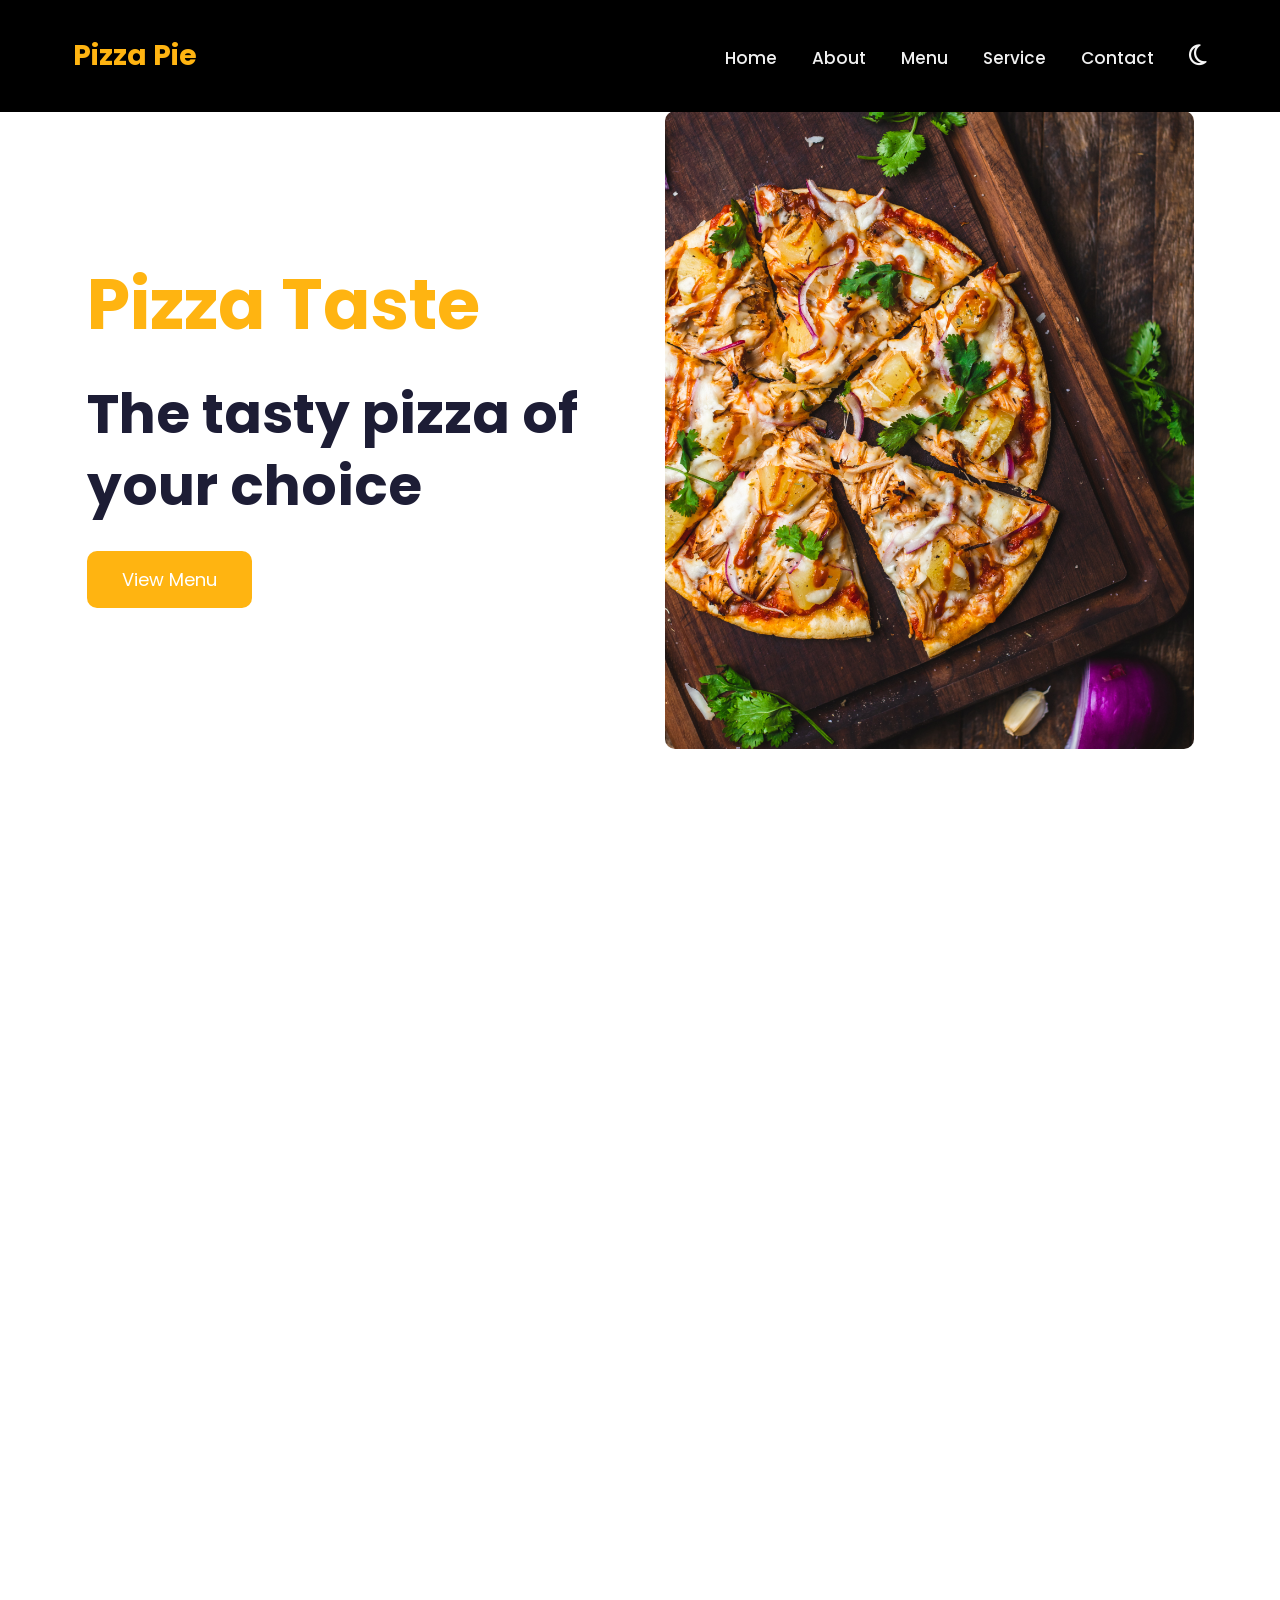
<file: index.html>
<!DOCTYPE html>
<html lang="en">
<head>
    <meta charset="UTF-8">
    <meta name="viewport" content="width=device-width, initial-scale=1.0">
    <title>Pizza Pie</title>

    <link href="https://fonts.googleapis.com/css2?family=Poppins:wght@300;400;500;600;700;800&display=swap" rel="stylesheet">

    <link rel="stylesheet"
    href="https://cdnjs.cloudflare.com/ajax/libs/font-awesome/6.5.1/css/all.min.css">

    <link rel="stylesheet" href="style.css">
</head>
<body>

<!-- Navbar -->

<header class="header">
    <nav class="navbar">
        <a href="#" style="text-decoration: none"><div class="logo">Pizza Pie</div></a>

        <ul class="nav-links">
            <li><a href="#home">Home</a></li>
            <li><a href="#about">About</a></li>
            <li><a href="#menu">Menu</a></li>
            <li><a href="#service">Service</a></li>
            <li><a href="#contact">Contact</a></li>
           <li>
    <button type="button" class="theme-btn" onclick="myFunction()" style="font-size: 24px;">
        <i class="fa-regular fa-moon" id="theme-icon"></i>
    </button>
</li>
        </ul>
        
    </nav>
</header>

<section class="hom reveal-left" id="home">

    <div class="hom-content">
        <h1>Pizza Taste</h1>

        <h2>
            The tasty pizza of <br>
            your choice
        </h2>

        <button class="btn">View Menu</button>
    </div>

    <div class="hom-image">
        <img src="images/pizza.jpg" alt="">
    </div>

</section>
<section class="about reveal-right" id="about">

    <div class="about-image">
        <img src="images/about.jpg" alt="">
    </div>

    <div class="about-content">

        <span>About Us</span>

        <h2>
            We make good and <br>
            tasty pizzas
        </h2>

        <p>
            Lorem ipsum dolor sit amet consectetur adipisicing elit.
            Ut quo iure rem ducimus tenetur deserunt commodi doloribus.
        </p>

        <button class="btn">Learn More</button>

    </div>

</section>

<!-- Menu -->

<section class="menu reveal-scale" id="menu">

    <span>Menu</span>

    <h2>Tasty menu of the week</h2>

    <div class="menu-container">

        <div class="card">
            <img src="images/3.jpg" alt="">
            <h3>Cheese Pizza</h3>
            <p>Tasty Food</p>
            <span class="price">$30.05</span>
        </div>

        <div class="card">
            <img src="images/pizza2.jpg" alt="">
            <h3>Tropical Pizza</h3>
            <p>Tasty Food</p>
            <span class="price">$42.05</span>
        </div>

        <div class="card">
            <img src="images/pizza3.jpg" alt="">
            <h3>Mecaroni Pizza</h3>
            <p>Tasty Food</p>
            <span class="price">$12.05</span>
        </div>

    </div>

</section>

<!-- Services -->

<section class="services reveal-left" id="service">

    <span>Services</span>

    <h2>We provide best food services</h2>

    <div class="service-container">

        <div class="service-box">
            <img src="images/order.png" alt="">
            <h3>You Order</h3>
            <p>Lorem ipsum dolor sit amet consectetur adipisicing elit.</p>
        </div>

        <div class="service-box">
            <img src="images/shipping.png" alt="">
            <h3>Shipping</h3>
            <p>Lorem ipsum dolor sit amet consectetur adipisicing elit.</p>
        </div>

        <div class="service-box">
            <img src="images/delivery.png" alt="">
            <h3>Delivered</h3>
            <p>Lorem ipsum dolor sit amet consectetur adipisicing elit.</p>
        </div>

    </div>

</section>

<!-- Contact -->

<section class="contact-section reveal-right" id="contact">

    <div class="contact-top">

        <div class="contact-heading">
            <span>Let's Talk</span>
            <h2>Connect now</h2>
        </div>

        <button class="contact-btn">Contact Us</button>

    </div>

    <div class="footer-content">

        <div class="footer-box">
            <h3>Pizza Pie</h3>
            <p>Connect With Us</p>

            <div class="social-icons">
                <i class="fab fa-facebook-f"></i>
                <i class="fab fa-twitter"></i>
                <i class="fab fa-instagram"></i>
            </div>
        </div>

        <div class="footer-box">
            <h3>Menu Links</h3>
            <a href="#home">Home</a>
            <a href="#about">About</a>
            <a href="#menu">Menu</a>
            <a href="#service">Service</a>
            <a href="#contact">Contact</a>
        </div>

        <div class="footer-box">
            <h3>Quick Links</h3>
            <a href="#">Privacy Policy</a>
            <a href="#">Disclaimer</a>
            <a href="#">Terms Of Use</a>
        </div>

        <div class="footer-box">
            <h3>Contact</h3>

            <p><i class="fas fa-map-marker-alt"></i> Chennai, India</p>
            <p><i class="fas fa-phone"></i> +91 9876543210</p>
            <p><i class="fas fa-envelope"></i> pizzapie@gmail.com</p>
        </div>

    </div>

    <div class="copyright">
        © 2026 Pizza Pie. All Rights Reserved.
    </div>

</section>

<script>
function myFunction(){

    document.body.classList.toggle("dark-mode");

    const icon = document.getElementById("theme-icon");

    if(document.body.classList.contains("dark-mode")){
        icon.classList.remove("fa-moon");
        icon.classList.add("fa-sun");
    }else{
        icon.classList.remove("fa-sun");
        icon.classList.add("fa-moon");
    }   
}


function revealSections() {

    const sections = document.querySelectorAll(
        '.reveal-left, .reveal-right, .reveal-scale'
    );

    sections.forEach(section => {

        const windowHeight = window.innerHeight;
        const sectionTop = section.getBoundingClientRect().top;
        const revealPoint = 150;

        if(sectionTop < windowHeight - revealPoint){
            section.classList.add('active');
        }
    });

}

window.addEventListener('scroll', revealSections);

revealSections();

const sections = document.querySelectorAll("section");

const observer = new IntersectionObserver(
    (entries) => {
        entries.forEach((entry) => {

            if(entry.isIntersecting){
                entry.target.classList.add("show");
            } else {
                entry.target.classList.remove("show");
            }

        });
    },
    {
        threshold: 0.2
    }
);

sections.forEach((section) => {
    observer.observe(section);
});
</script>
</body>
</html>
</file>
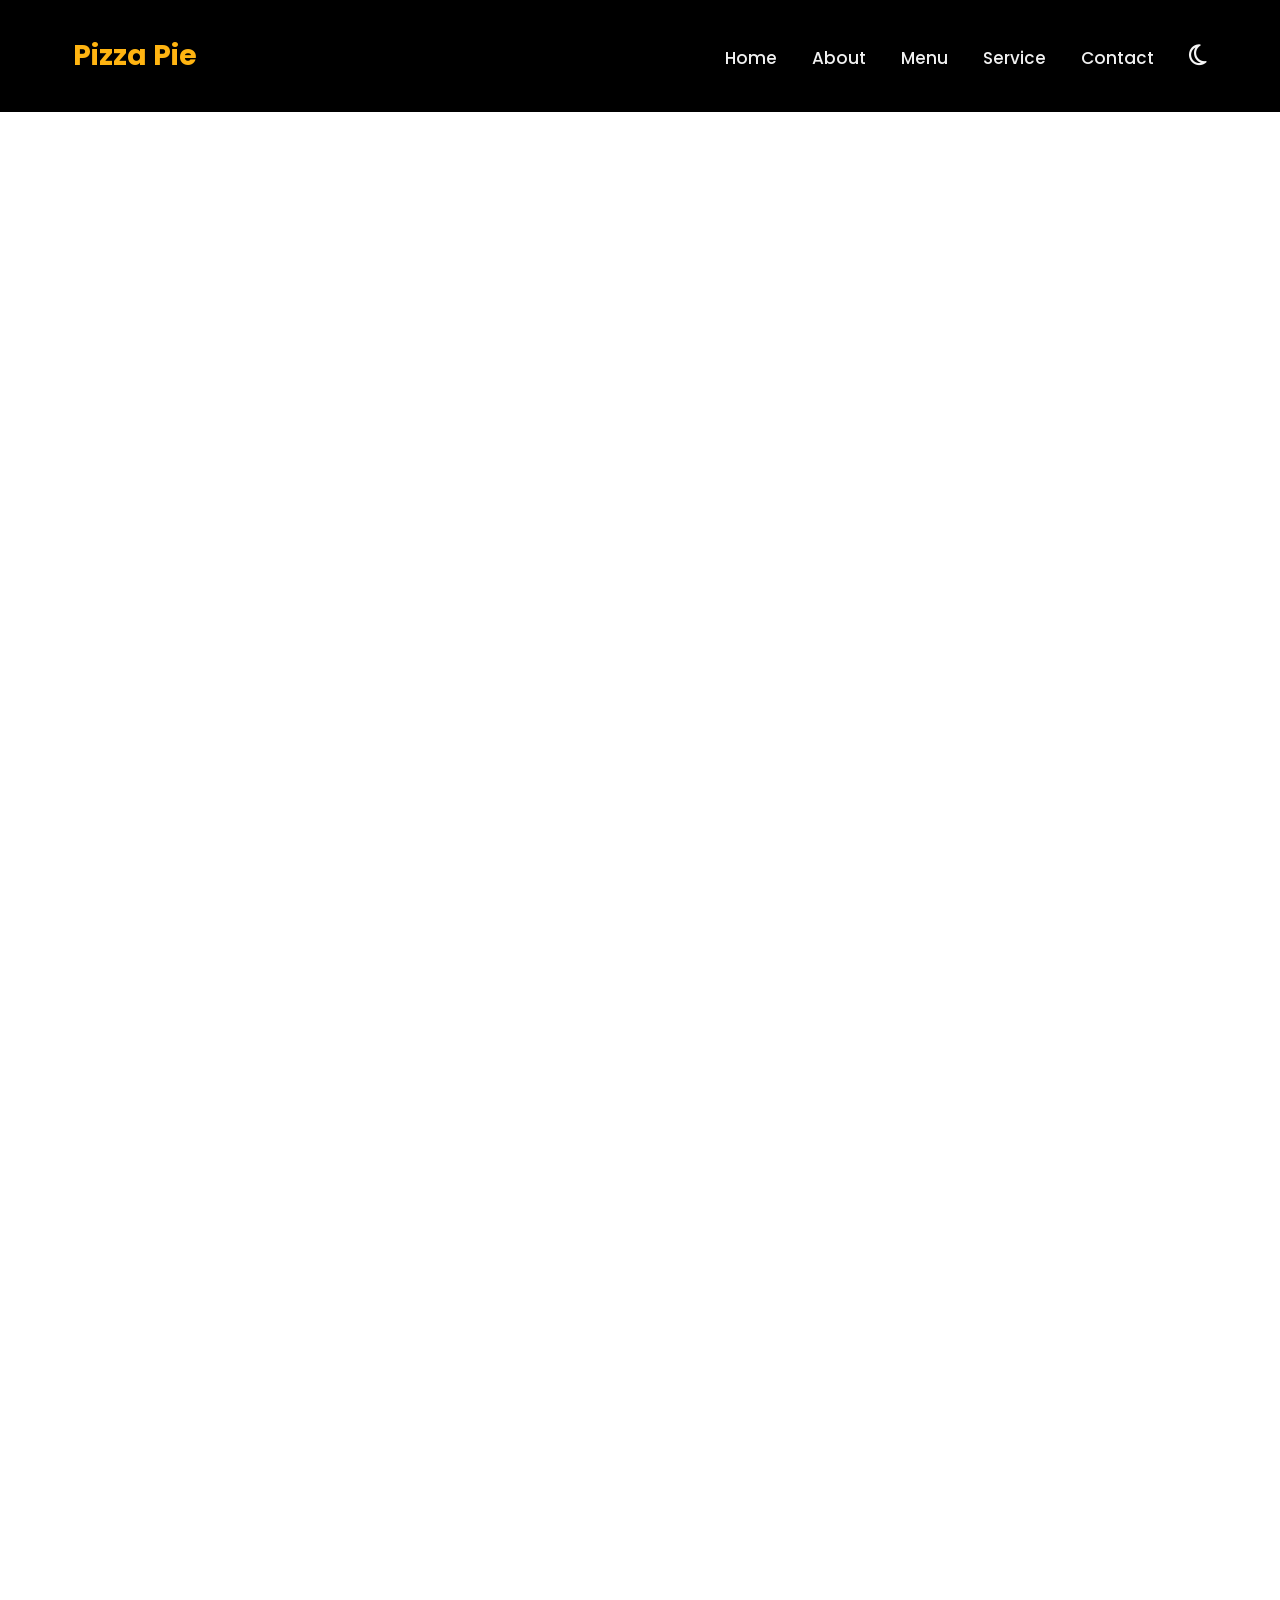
<file: pizza.html>
<!DOCTYPE html>
<html lang="en">
<head>
    <meta charset="UTF-8">
    <meta name="viewport" content="width=device-width, initial-scale=1.0">
    <title>Pizza Pie</title>

    <link href="https://fonts.googleapis.com/css2?family=Poppins:wght@300;400;500;600;700;800&display=swap" rel="stylesheet">

    <link rel="stylesheet"
    href="https://cdnjs.cloudflare.com/ajax/libs/font-awesome/6.5.1/css/all.min.css">

    <link rel="stylesheet" href="style.css">
</head>
<body>

<!-- Navbar -->

<header class="header">
    <nav class="navbar">
        <a href="#" style="text-decoration: none"><div class="logo">Pizza Pie</div></a>

        <ul class="nav-links">
            <li><a href="#home">Home</a></li>
            <li><a href="#about">About</a></li>
            <li><a href="#menu">Menu</a></li>
            <li><a href="#service">Service</a></li>
            <li><a href="#contact">Contact</a></li>
           <li>
    <button type="button" class="theme-btn" onclick="myFunction()" style="font-size: 24px;">
        <i class="fa-regular fa-moon" id="theme-icon"></i>
    </button>
</li>
        </ul>
        
    </nav>
</header>

<section class="hom reveal-left" id="home">

    <div class="hom-content">
        <h1>Pizza Taste</h1>

        <h2>
            The tasty pizza of <br>
            your choice
        </h2>

        <button class="btn">View Menu</button>
    </div>

    <div class="hom-image">
        <img src="images/pizza.jpg" alt="">
    </div>

</section>
<section class="about reveal-right" id="about">

    <div class="about-image">
        <img src="images/about.jpg" alt="">
    </div>

    <div class="about-content">

        <span>About Us</span>

        <h2>
            We make good and <br>
            tasty pizzas
        </h2>

        <p>
            Lorem ipsum dolor sit amet consectetur adipisicing elit.
            Ut quo iure rem ducimus tenetur deserunt commodi doloribus.
        </p>

        <button class="btn">Learn More</button>

    </div>

</section>

<!-- Menu -->

<section class="menu reveal-scale" id="menu">

    <span>Menu</span>

    <h2>Tasty menu of the week</h2>

    <div class="menu-container">

        <div class="card">
            <img src="images/3.jpg" alt="">
            <h3>Cheese Pizza</h3>
            <p>Tasty Food</p>
            <span class="price">$30.05</span>
        </div>

        <div class="card">
            <img src="images/pizza2.jpg" alt="">
            <h3>Tropical Pizza</h3>
            <p>Tasty Food</p>
            <span class="price">$42.05</span>
        </div>

        <div class="card">
            <img src="images/pizza3.jpg" alt="">
            <h3>Mecaroni Pizza</h3>
            <p>Tasty Food</p>
            <span class="price">$12.05</span>
        </div>

    </div>

</section>

<!-- Services -->

<section class="services reveal-left" id="service">

    <span>Services</span>

    <h2>We provide best food services</h2>

    <div class="service-container">

        <div class="service-box">
            <img src="images/order.png" alt="">
            <h3>You Order</h3>
            <p>Lorem ipsum dolor sit amet consectetur adipisicing elit.</p>
        </div>

        <div class="service-box">
            <img src="images/shipping.png" alt="">
            <h3>Shipping</h3>
            <p>Lorem ipsum dolor sit amet consectetur adipisicing elit.</p>
        </div>

        <div class="service-box">
            <img src="images/delivery.png" alt="">
            <h3>Delivered</h3>
            <p>Lorem ipsum dolor sit amet consectetur adipisicing elit.</p>
        </div>

    </div>

</section>

<!-- Contact -->

<section class="contact-section reveal-right" id="contact">

    <div class="contact-top">

        <div class="contact-heading">
            <span>Let's Talk</span>
            <h2>Connect now</h2>
        </div>

        <button class="contact-btn">Contact Us</button>

    </div>

    <div class="footer-content">

        <div class="footer-box">
            <h3>Pizza Pie</h3>
            <p>Connect With Us</p>

            <div class="social-icons">
                <i class="fab fa-facebook-f"></i>
                <i class="fab fa-twitter"></i>
                <i class="fab fa-instagram"></i>
            </div>
        </div>

        <div class="footer-box">
            <h3>Menu Links</h3>
            <a href="#home">Home</a>
            <a href="#about">About</a>
            <a href="#menu">Menu</a>
            <a href="#service">Service</a>
            <a href="#contact">Contact</a>
        </div>

        <div class="footer-box">
            <h3>Quick Links</h3>
            <a href="#">Privacy Policy</a>
            <a href="#">Disclaimer</a>
            <a href="#">Terms Of Use</a>
        </div>

        <div class="footer-box">
            <h3>Contact</h3>

            <p><i class="fas fa-map-marker-alt"></i> Chennai, India</p>
            <p><i class="fas fa-phone"></i> +91 9876543210</p>
            <p><i class="fas fa-envelope"></i> pizzapie@gmail.com</p>
        </div>

    </div>

    <div class="copyright">
        © 2026 Pizza Pie. All Rights Reserved.
    </div>

</section>

<script>
function myFunction(){

    document.body.classList.toggle("dark-mode");

    const icon = document.getElementById("theme-icon");

    if(document.body.classList.contains("dark-mode")){
        icon.classList.remove("fa-moon");
        icon.classList.add("fa-sun");
    }else{
        icon.classList.remove("fa-sun");
        icon.classList.add("fa-moon");
    }   
}


function revealSections() {

    const sections = document.querySelectorAll(
        '.reveal-left, .reveal-right, .reveal-scale'
    );

    sections.forEach(section => {

        const windowHeight = window.innerHeight;
        const sectionTop = section.getBoundingClientRect().top;
        const revealPoint = 150;

        if(sectionTop < windowHeight - revealPoint){
            section.classList.add('active');
        }
    });

}

window.addEventListener('scroll', revealSections);

revealSections();

const sections = document.querySelectorAll("section");

const observer = new IntersectionObserver(
    (entries) => {
        entries.forEach((entry) => {

            if(entry.isIntersecting){
                entry.target.classList.add("show");
            } else {
                entry.target.classList.remove("show");
            }

        });
    },
    {
        threshold: 0.2
    }
);

sections.forEach((section) => {
    observer.observe(section);
});
</script>
</body>
</html>
</file>
<file: style.css>
*{
    margin:0;
    padding:0;
    box-sizing:border-box;
    font-family:'Poppins',sans-serif;
    scroll-behavior:smooth;
}

body {
  padding: 25px;
  background-color: white;
  color: black;
  font-size: 25px;
  transition: background-color 0.3s, color 0.3s;
}
section{
    opacity: 0;
    transform: translateY(80px);
    transition: all 0.8s ease;
}

section.show{
    opacity: 1;
    transform: translateY(0);
}
body.dark-mode {
  background-color: black;
  color: white;
}
div{
    visibility:visible;
    opacity:1;
    transform: matrix3d(1,0,0,0,0,1,0,0,0,0,1,0,0,0,0,1);
    transition: all,opacity 2s cubic-bezier(0.5,0,0,1),tranform 2s cubic-bezier(0.5,0,0,1) ;
}

.navbar{
    width:90%;
    margin:auto;
    padding:25px 0;
    display:flex;
    justify-content:space-between;
    align-items:center;
   
}

.header{
    position: fixed;
    top: 0;
    left: 0;
    width: 100%;
    padding: 10px ;
    background: #000;
    z-index: 99999;
    display: flex;
    justify-content: space-between;
    align-items: center;
}
body.dark-mode .header{
    background-color: white;
    color: black;
}
.logo{
    font-size:28px;
    font-weight:700;
    color:#ffb411;
    outline:none;
    text-decoration:none;
}

.nav-links{
    display:flex;
    list-style:none;
    gap:35px;
}
body.dark-mode .nav-links a{
    color:black;
}
.nav-links a{
    text-decoration:none;
    color:#f1f1f1;
    font-size:17px;
    font-weight:500;
    transition:.3s;
}

.nav-links a:hover{
    color:#ffb411;
}
.theme-btn{
    background: transparent;
    border: none;
    outline: none;
    cursor: pointer;
    padding: 0;
}

.theme-btn i{
    font-size: 24px;
    color: #f5f5f5;
    transition: 0.3s ease;
}

body.dark-mode .theme-btn i{
    color: #080808;
}


.hom{
    width:90%;
    margin:auto;
    min-height:90vh;
    display:flex;
    justify-content:space-between;
    align-items:center;
    gap:50px;
}

.hom-content{
    flex:1;
}

.hom-content h1{
    font-size:70px;
    color:#ffb411;
    margin-bottom:20px;
}

.hom-content h2{
    font-size:55px;
    line-height:1.3;
    margin-bottom:30px;
    color:#1d1d35;
}

.btn{
    background:#ffb411;
    color:white;
    border:none;
    padding:15px 35px;
    border-radius:10px;
    font-size:18px;
    cursor:pointer;
    transition:.3s;
}

.btn:hover{
    transform:translateY(-3px);
}
body.dark-mode .hom-content h2{
    color:#f1f1f1;
}
.hom-image{
    flex: 1;
    display: flex;
    justify-content: center;
    align-items: center;
    position: relative;
}

.hom-image img{
    width: 100%;
    max-width: 550px;
    height: auto;
    object-fit: cover;
    border-radius: 10px;
}

/* About Section */

body.dark-mode .about-content p,
body.dark-mode .menu h2{
    color:#f1f1f1;
}
.about{
    width:90%;
    margin:100px auto;
    display:flex;
    align-items:center;
    gap:70px;
}

.about-image{
    flex:1;
}

.about-image img{
    width:100%;
    border-radius:15px;
}

.about-content{
    flex:1;
}

.about-content span{
    color:#ffb411;
    font-weight:600;
}

.about-content h2{
    font-size:55px;
    margin:15px 0;
    line-height:1.3;
}

.about-content p{
    font-size:18px;
    line-height:1.8;
    color:#555;
    margin-bottom:30px;
}

/* Menu Section */

.menu{
    width:90%;
    margin:120px auto;
    text-align:center;
}

.menu span{
    color:#ffb411;
    font-weight:600;
}

.menu h2{
    font-size:55px;
    margin-bottom:50px;
}

.menu-container{
    display:grid;
    grid-template-columns:repeat(auto-fit,minmax(280px,1fr));
    gap:30px;
}

.card{
    background:#fff;
    border-radius:15px;
    padding:25px;
    box-shadow:0 4px 10px rgba(0,0,0,.08);
    position:relative;
    transition:.3s;
}

.card:hover{
    transform:translateY(-10px);
}

.card img{
    width:100%;
    height:220px;
    object-fit:cover;
    border-radius:10px;
}

.card h3{
    margin-top:20px;
    font-size:28px;
}

.card p{
    margin:10px 0;
    color:#666;
}

.card .price{
    font-size:22px;
    font-weight:600;
    color:#1d1d35;
}

.cart{
    position:absolute;
    top:0;
    right:0;
    background:#ffb411;
    padding:12px;
    border-radius:0 15px 0 15px;
}

/* Service Section */

.services{
    width:90%;
    margin:120px auto;
    text-align:center;
}

.services span{
    color:#ffb411;
}

.services h2{
    font-size:55px;
    margin-bottom:60px;
}

.service-container{
    display:grid;
    grid-template-columns:repeat(auto-fit,minmax(300px,1fr));
    gap:40px;
}

.service-box img{
    width:100px;
    margin-bottom:20px;
}

.service-box h3{
    font-size:30px;
    margin-bottom:15px;
}

.service-box p{
    line-height:1.8;
    color:#555;
}

/* Contact/Footer */
body.dark-mode .contact-section{
    background:#050505;
}
.contact-section{
    background:#f5f5f5;
    padding:80px 10%;
}

.contact-top{
    display:flex;
    justify-content:space-between;
    align-items:center;
    margin-bottom:80px;
}
body.dark-mode .contact-heading h2,
body.dark-mode .contact-heading span,
body.dark-mode .contact-btn,.contact-heading h2,
body.dark-mode .contact-heading h2,body.dark-mode .contact-heading span,
body.dark-mode .contact-btn,
body.dark-mode .footer-box a,
body.dark-mode .footer-box p{
    color:#f1f1f1;
}
.contact-heading span{
    color:#ffb411;
    font-size:18px;
    font-weight:600;
}

.contact-heading h2{
    font-size:60px;
    color:#1d1d35;
}

.contact-btn{
    background:#ffb411;
    color:white;
    border:none;
    padding:16px 35px;
    border-radius:10px;
    font-size:18px;
    cursor:pointer;
}

.footer-content{
    display:grid;
    grid-template-columns:repeat(4,1fr);
    gap:50px;
}

.footer-box h3{
    font-size:30px;
    margin-bottom:20px;
}

.footer-box p{
    margin-bottom:15px;
    line-height:1.6;
    color:#555;
}

.footer-box a{
    display:block;
    text-decoration:none;
    color:#555;
    margin-bottom:10px;
}

.footer-box a:hover{
    color:#ffb411;
}

.social-icons{
    margin-top:20px;
}

.social-icons i{
    margin-right:20px;
    font-size:22px;
    cursor:pointer;
}

.social-icons i:hover{
    color:#ffb411;
}

.copyright{
    text-align:center;
    margin-top:80px;
    font-size:22px;
}

/* Responsive */

@media(max-width:991px){

    .hom,
    .about{
        flex-direction:column;
        text-align:center;
    }

    .hom-content h1{
        font-size:55px;
    }

    .hom-content h2,
    .about-content h2,
    .menu h2,
    .services h2{
        font-size:40px;
    }

    .footer-content{
        grid-template-columns:repeat(2,1fr);
    }
}
.hidden{
    opacity: 0;
    transform: translateY(80px);
    filter: blur(5px);
    transition: all 1s ease;
}

.show{
    opacity: 1;
    transform: translateY(0);
    filter: blur(0);
}

@media(max-width:768px){

    .navbar{
        flex-direction:column;
        gap:20px;
    }

    .nav-links{
        flex-wrap:wrap;
        justify-content:center;
    }

    .footer-content{
        grid-template-columns:1fr;
        text-align:center;
    }

    .contact-top{
        flex-direction:column;
        gap:30px;
        text-align:center;
    }

    .hom-content h1{
        font-size:45px;
    }

    .hom-content h2{
        font-size:32px;
    }
    .theme-icon{
    font-size:24px;
    cursor:pointer;
}

}
</file>
